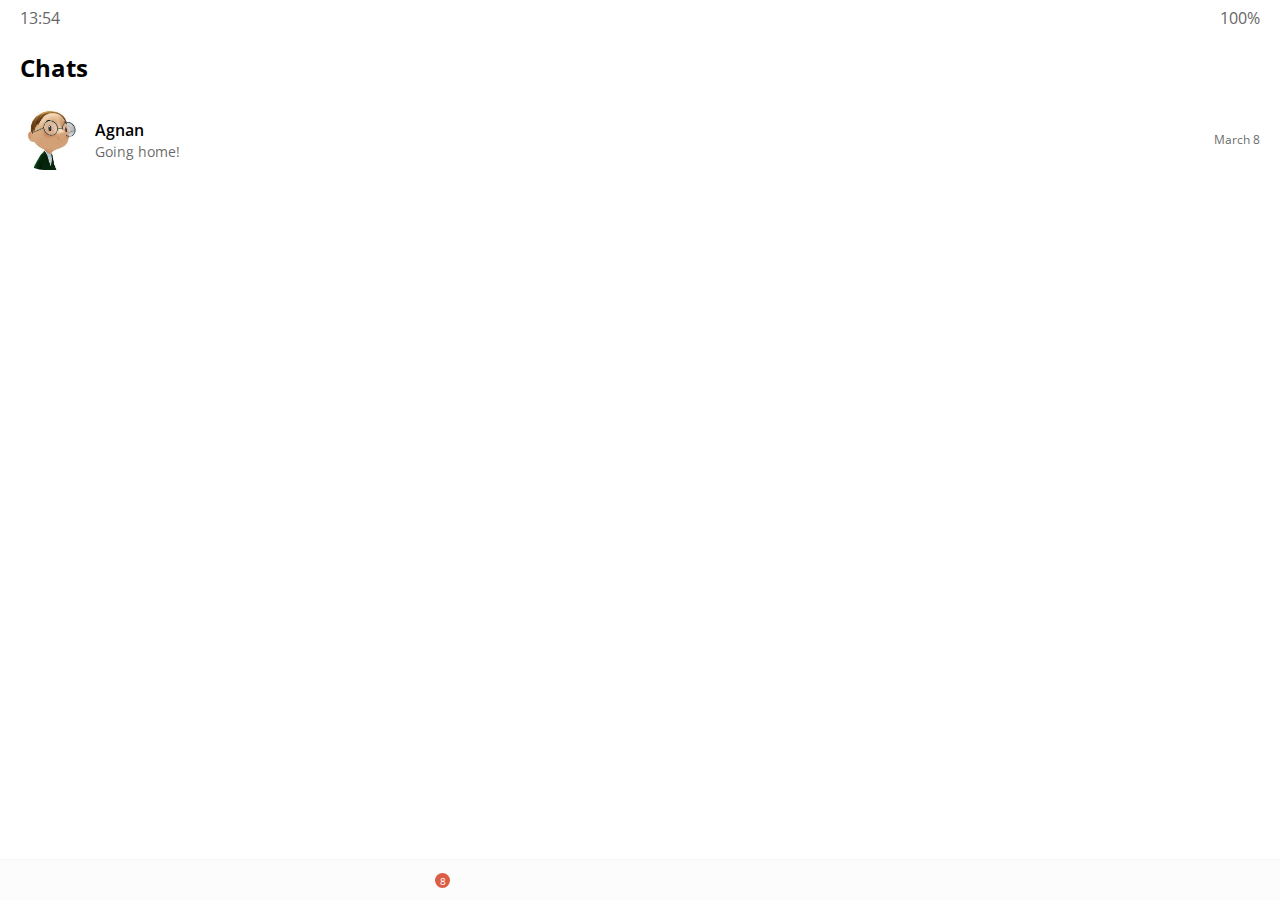
<file: index.html>
<!DOCTYPE html>
<html lang="en">
  <head>
    <meta charset="UTF-8" />
    <meta name="viewport" content="width=device-width, initial-scale=1.0" />
    <meta http-equiv="X-UA-Compatible" content="ie=edge" />
    <link
      rel="stylesheet"
      href="https://use.fontawesome.com/releases/v5.10.2/css/all.css"
      integrity="sha384-rtJEYb85SiYWgfpCr0jn174XgJTn4rptSOQsMroFBPQSGLdOC5IbubP6lJ35qoM9"
      crossorigin="anonymous"
    />
    <link rel="stylesheet" href="css/styles.css">
    <title>Chats | Kakao Clone</title>
  </head>
  <body>
    <div class="status-bar">
      <div class="status-bar__column">
        <span class="status-bar__clock">13:54</span>
      </div>
      <div class="status-bar__column">
        <i class="fas fa-clock"></i>
        <i class="fas fa-volume-mute"></i>
        <i class="fas fa-wifi"></i>
        <span class="status-bar__battery-level">100%</span>
        <i class="fas fa-battery-full"></i>
      </div>
    </div>
    <header class="header">
      <div class="header__header-column">
        <h1 class="header__title">Chats</h1>
      </div>
      <div class="header__header-column">
        <span class="header__icon">
          <i class="fas fa-search"></i>
        </span>
        <span class="header__icon">
          <i class="far fa-comment"></i>
        </span>
        <span class="header__icon">
          <i class="fas fa-cog"></i>
        </span>
      </div>
    </header>
    <main class="chats">
      <ul class="chats__list">
        <div class="chats__chat">
          
          <a href="chat.html">
            
              <li class="chats__chat friend friend--lg">
                  <div class="friend__column">
                    <img src="images/avatar-friend.jpg" class="m-avatar friend__avatar" />
                    <div class="friend__content">
                      <span class="friend__name">
                        Agnan
                      </span>
                      <span class="friend__bottom-text">
                        Going home!
                      </span>
                    </div>
                  </div>
                  <div class="friend__column">
                      <span class="chat__timestamp">
                        March 8
                      </span>
                  </div>
                </li>
          </a>
        </div>
      </ul>

    
    </main>
    <nav class="nav">
      <ul class="nav__list">
        <li class="nav__list-item">
          <a href="friends.html" class="nav__list-link">
            <i class="far fa-user"></i>
          </a>
        </li>
        <li class="nav__list-item">
          <a href="index.html" class="nav__list-link">
            <div class="nav__badge">8</div>
            <i class="fas fa-comment"></i>
          </a>
        </li>
        <li class="nav__list-item">
          <a href="find.html" class="nav__list-link">
            <i class="fas fa-search"></i>
          </a>
        </li>
        <li class="nav__list-item">
          <a href="more.html" class="nav__list-link">
            <i class="fas fa-ellipsis-h"></i>
          </a>
        </li>
      </ul>
    </nav>
  </body>
</html>
</file>
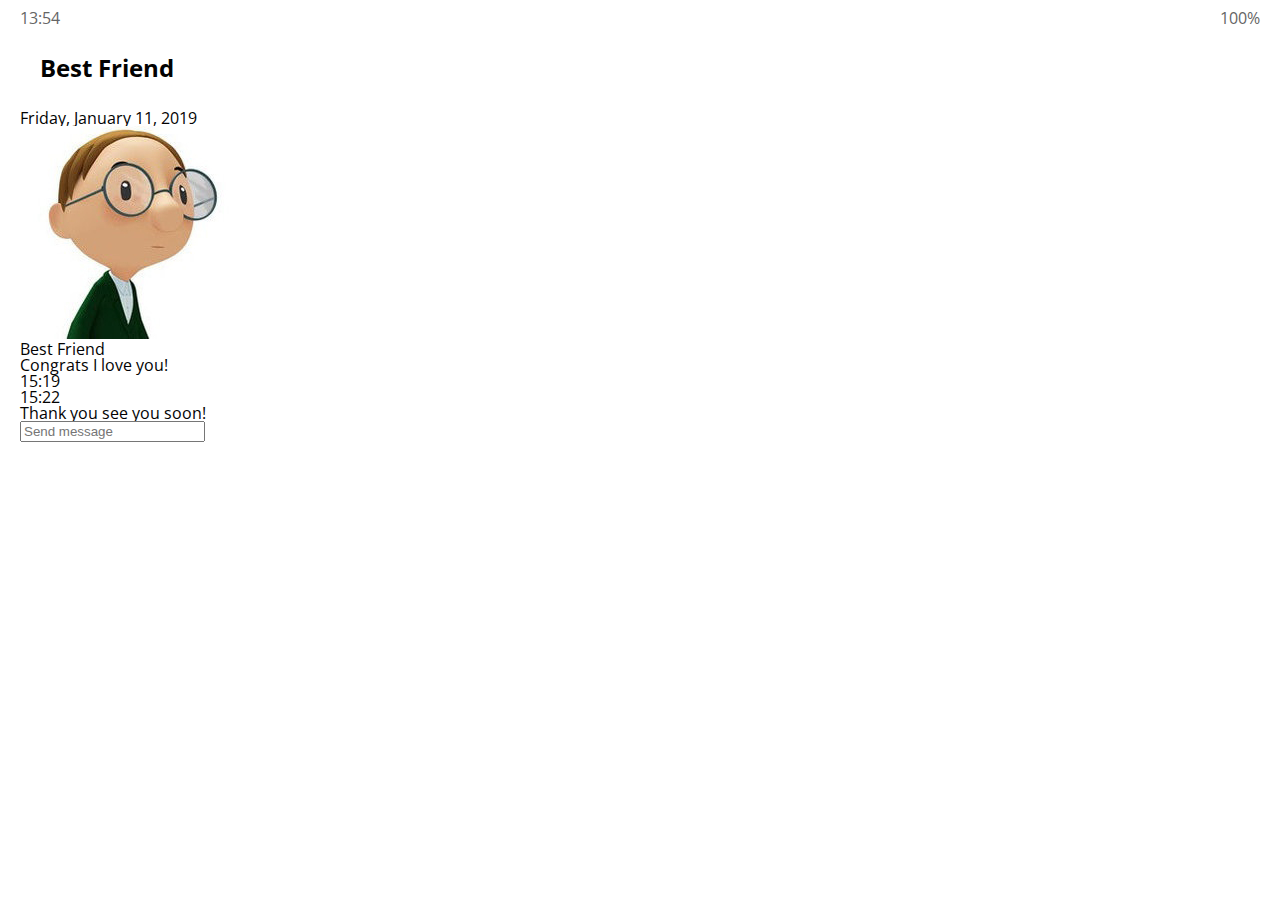
<file: chat.html>
<!DOCTYPE html>
<html lang="en">
  <head>
    <meta charset="UTF-8" />
    <meta name="viewport" content="width=device-width, initial-scale=1.0" />
    <meta http-equiv="X-UA-Compatible" content="ie=edge" />
    <link
      rel="stylesheet"
      href="https://use.fontawesome.com/releases/v5.10.2/css/all.css"
      integrity="sha384-rtJEYb85SiYWgfpCr0jn174XgJTn4rptSOQsMroFBPQSGLdOC5IbubP6lJ35qoM9"
      crossorigin="anonymous"
    />
    <link rel="stylesheet" href="css/styles.css">
    <title>Chatting | Kakao Clone</title>
  </head>
  <body>
    <div class="status-bar">
      <div class="status-bar__column">
        <span class="status-bar__clock">13:54</span>
      </div>
      <div class="status-bar__column">
        <i class="fas fa-clock"></i>
        <i class="fas fa-volume-mute"></i>
        <i class="fas fa-wifi"></i>
        <span class="status-bar__battery-level">100%</span>
        <i class="fas fa-battery-full"></i>
      </div>
    </div>
    <header class="header">
      <div class="header__header-column">
        <a href="index.html" class="header__back-btn">
          <i class="fas fa-arrow-left"></i>
        </a>
        <h1 class="header__title">Best Friend</h1>
      </div>
      <div class="header__header-column">
        <span class="header__icon">
          <i class="fas fa-search"></i>
        </span>
        <span class="header__icon">
          <i class="fas fa-bars"></i>
        </span>
      </div>
    </header>
    <main class="chat">
      <ul class="chat__messages">
        <span class="timestamp">Friday, January 11, 2019</span>
        <li class="incoming-message message">
          <img src="images/avatar-friend.jpg" class="g-avatar message__avatar" />
          <div class="message__content">
            <span class="message__author">Best Friend</span>
            <div class="message__bubble">
              Congrats I love you!
            </div>
          </div>
          <span class="message__timestamp">15:19</span>
        </li>
        <li class="incoming-message message">
          <span class="message__timestamp">15:22</span>
          <div class="message__content">
            <div class="message__bubble">
              Thank you see you soon!
            </div>
          </div>
        </li>
      </ul>
    </main>
    <div class="chat__write">
      <div class="chat__write-column">
        <i class="far fa-plus-square"></i>
      </div>
      <div class="chat__write-column">
        <input
          type="text"
          placeholder="Send message"
          class="chat__write-input"
        />
      </div>
      <div class="chat__write-column">
        <span class="chat__write-icon">
          <i class="far fa-smile-wink"></i>
        </span>
        <span class="chat__write-icon">
          <i class="fas fa-microphone"></i>
        </span>
      </div>
    </div>
  </body>
</html>
</file>
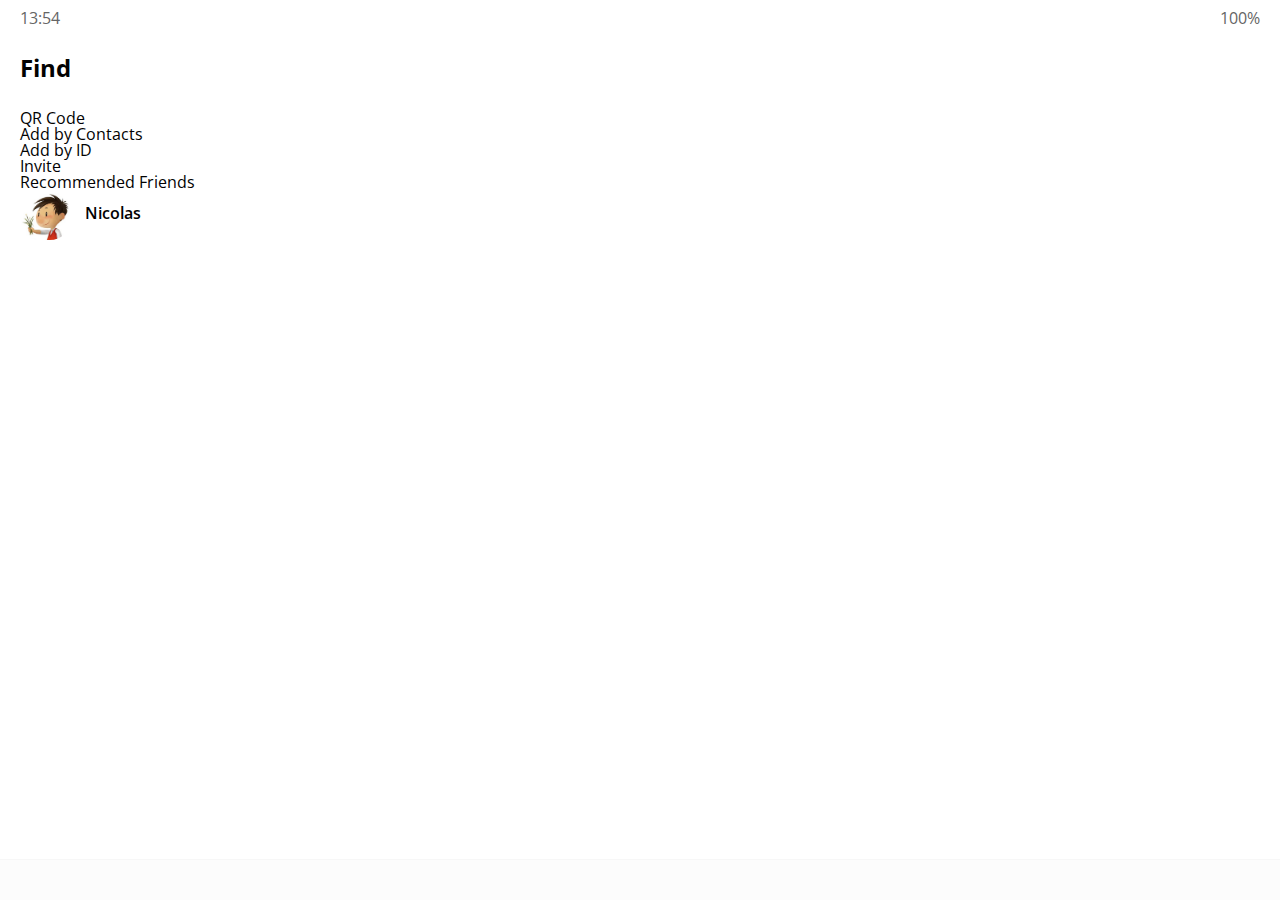
<file: find.html>
<!DOCTYPE html>
<html lang="en">
  <head>
    <meta charset="UTF-8" />
    <meta name="viewport" content="width=device-width, initial-scale=1.0" />
    <meta http-equiv="X-UA-Compatible" content="ie=edge" />
    <link
      rel="stylesheet"
      href="https://use.fontawesome.com/releases/v5.10.2/css/all.css"
      integrity="sha384-rtJEYb85SiYWgfpCr0jn174XgJTn4rptSOQsMroFBPQSGLdOC5IbubP6lJ35qoM9"
      crossorigin="anonymous"
    />
    <link rel="stylesheet" href="css/styles.css">
    <title>Find | Kakao Clone</title>
  </head>
  <body>
    <div class="status-bar">
      <div class="status-bar__column">
        <span class="status-bar__clock">13:54</span>
      </div>
      <div class="status-bar__column">
        <i class="fas fa-clock"></i>
        <i class="fas fa-volume-mute"></i>
        <i class="fas fa-wifi"></i>
        <span class="status-bar__battery-level">100%</span>
        <i class="fas fa-battery-full"></i>
      </div>
    </div>
    <header class="header">
      <div class="header__header-column">
        <h1 class="header__title">Find</h1>
      </div>
      <div class="header__header-column">
        <span class="header__icon">
          <i class="fas fa-search"></i>
        </span>
        <span class="header__icon">
          <i class="fas fa-cog"></i>
        </span>
      </div>
    </header>
    <main class="find">
      <header class="find__header">
        <ul class="find__header-list">
          <li class="find__header-btn header-btn">
            <span class="header-btn__icon">
              <i class="fas fa-qrcode fa-2x"></i>
            </span>
            <span class="header-btn__title">QR Code</span>
          </li>
          <li class="find__header-btn header-btn">
            <span class="header-btn__icon">
              <i class="fas fa-user-plus fa-2x"></i>
            </span>
            <span class="header-btn__title">Add by Contacts</span>
          </li>
          <li class="find__header-btn header-btn">
            <span class="header-btn__icon">
              <i class="fas fa-passport fa-2x"></i>
            </span>
            <span class="header-btn__title">Add by ID</span>
          </li>
          <li class="find__header-btn header-btn">
            <span class="header-btn__icon">
              <i class="far fa-envelope fa-2x"></i>
            </span>
            <span class="header-btn__title">Invite</span>
          </li>
        </ul>
      </header>
      <ul class="find__recommended">
        <h5 class="find__title">
          Recommended Friends
        </h5>
        <li class="find__friend friend">
          <div class="friend__column">
            <img src="images/avatar.jpg" class="friend__avatar" />
            <div class="friend__content">
              <span class="friend__name">
                Nicolas
              </span>
            </div>
          </div>
          <div class="friend__column">
            <div class="friends__add-btn">
              <i class="fas fa-user-plus"></i>
            </div>
          </div>
        </li>
      </ul>
    </main>
    <nav class="nav">
      <ul class="nav__list">
        <li class="nav__list-item">
          <a href="friends.html" class="nav__list-link">
            <i class="far fa-user"></i>
          </a>
        </li>
        <li class="nav__list-item">
          <a href="index.html" class="nav__list-link">
            <i class="far fa-comment"></i>
          </a>
        </li>
        <li class="nav__list-item">
          <a href="find.html" class="nav__list-link">
            <i class="fas fa-search"></i>
          </a>
        </li>
        <li class="nav__list-item">
          <a href="more.html" class="nav__list-link">
            <i class="fas fa-ellipsis-h"></i
          ></a>
        </li>
      </ul>
    </nav>
  </body>
</html>
</file>
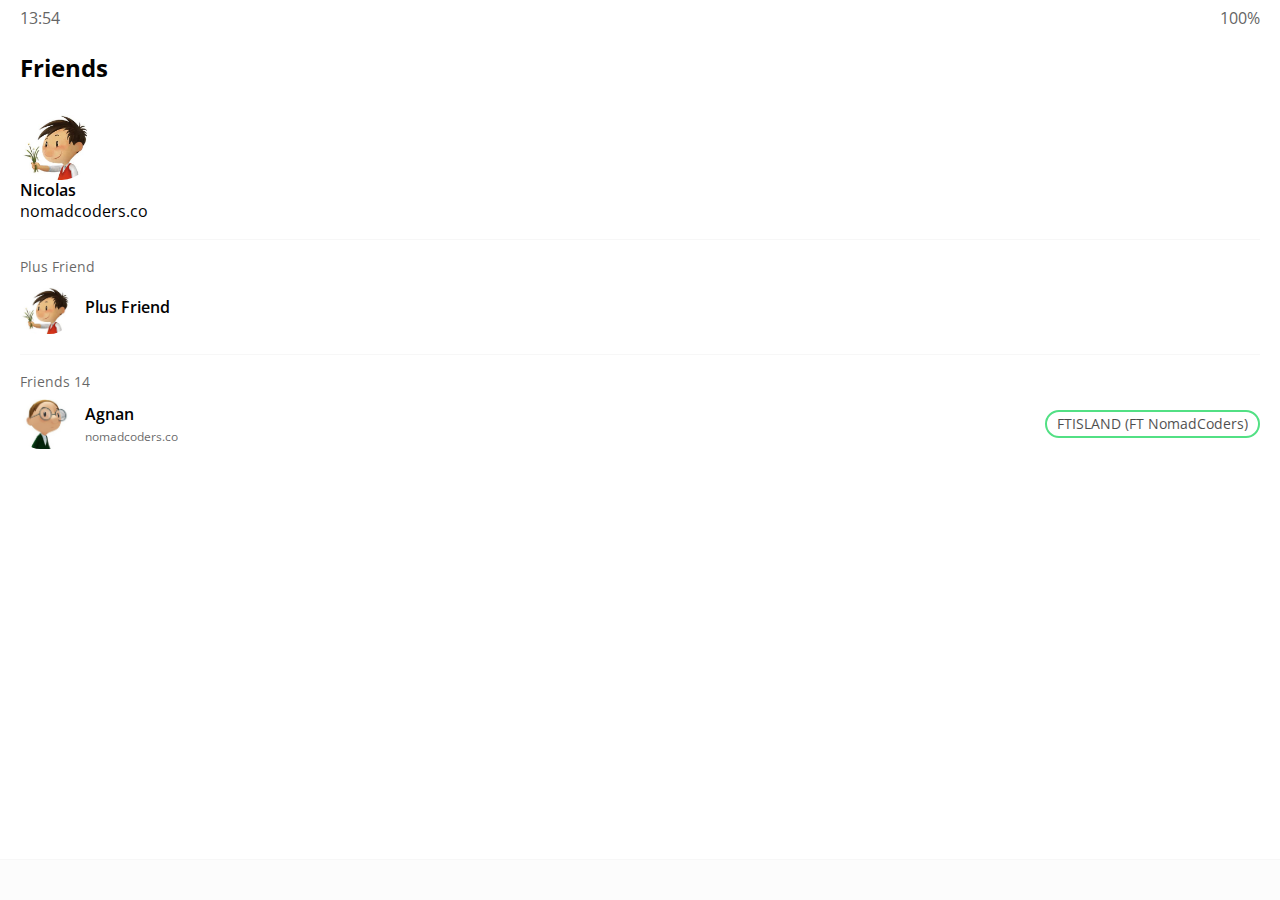
<file: friends.html>
<!DOCTYPE html>
<html lang="en">
  <head>
    <meta charset="UTF-8" />
    <meta name="viewport" content="width=device-width, initial-scale=1.0" />
    <meta http-equiv="X-UA-Compatible" content="ie=edge" />
    <link
      rel="stylesheet"
      href="https://use.fontawesome.com/releases/v5.10.2/css/all.css"
      integrity="sha384-rtJEYb85SiYWgfpCr0jn174XgJTn4rptSOQsMroFBPQSGLdOC5IbubP6lJ35qoM9"
      crossorigin="anonymous"
    />
    <link rel="stylesheet" href="css/styles.css">
    <title>Friends | Kakao Clone</title>
  </head>
  <body>
    <div class="status-bar">
      <div class="status-bar__column">
        <span class="status-bar__clock">13:54</span>
      </div>
      <div class="status-bar__column">
        <i class="fas fa-clock"></i>
        <i class="fas fa-volume-mute"></i>
        <i class="fas fa-wifi"></i>
        <span class="status-bar__battery-level">100%</span>
        <i class="fas fa-battery-full"></i>
      </div>
    </div>
    <header class="header">
      <div class="header__header-column">
        <h1 class="header__title">Friends</h1>
      </div>
      <div class="header__header-column">
        <span class="header__icon">
          <i class="fas fa-search"></i>
        </span>
        <span class="header__icon">
          <i class="fas fa-cog"></i>
        </span>
      </div>
    </header>
    <main class="friends">
      <header class="friends__header">
        <div class="friends__friend friend">
          <div class="friends__column">
            <img src="images/avatar.jpg" class="g-avatar friend__avatar" />
            <div class="friend__content">
              <span class="friend__name">
                Nicolas
              </span>
              <span class="friends__status">
                nomadcoders.co
              </span>
            </div>
          </div>
        </div>
      </header>
      <div class="friends__plus">
        <h5 class="friends__title">Plus Friend</h5>
        <div class="friends__friend friend">
          <div class="friend__column">
            <img src="images/avatar.jpg" class="friend__avatar" />
            <div class="friend__content">
              <span class="friend__name">
                Plus Friend
              </span>
            </div>
          </div>
        </div>
      </div>
      <ul class="friends__list">
        <h5 class="friends__title">Friends 14</h5>
        <li class="friends__friend friend">
          <div class="friend__column">
            <img src="images/avatar-friend.jpg" class="friend__avatar" />
            <div class="friend__content">
              <span class="friend__name">
                Agnan
              </span>
              <span class="friend__status">
                nomadcoders.co
              </span>
            </div>
          </div>
          <div class="friend__column">
            <div class="friends__now-listening">
              <span>FTISLAND (FT NomadCoders)
              <i class="fas fa-play"></i>
            </span>
            </div>
          </div>
        </li>
      </ul>
    </main>
    <nav class="nav">
      <ul class="nav__list">
        <li class="nav__list-item">
          <a href="friends.html" class="nav__list-link">
            <i class="fas fa-user"></i>
          </a>
        </li>
        <li class="nav__list-item">
          <a href="index.html" class="nav__list-link">
            <i class="far fa-comment"></i>
          </a>
        </li>
        <li class="nav__list-item">
          <a href="find.html" class="nav__list-link">
            <i class="fas fa-search"></i>
          </a>
        </li>
        <li class="nav__list-item">
          <a href="more.html" class="nav__list-link">
            <i class="fas fa-ellipsis-h"></i
          ></a>
        </li>
      </ul>
    </nav>
  </body>
</html>
</file>
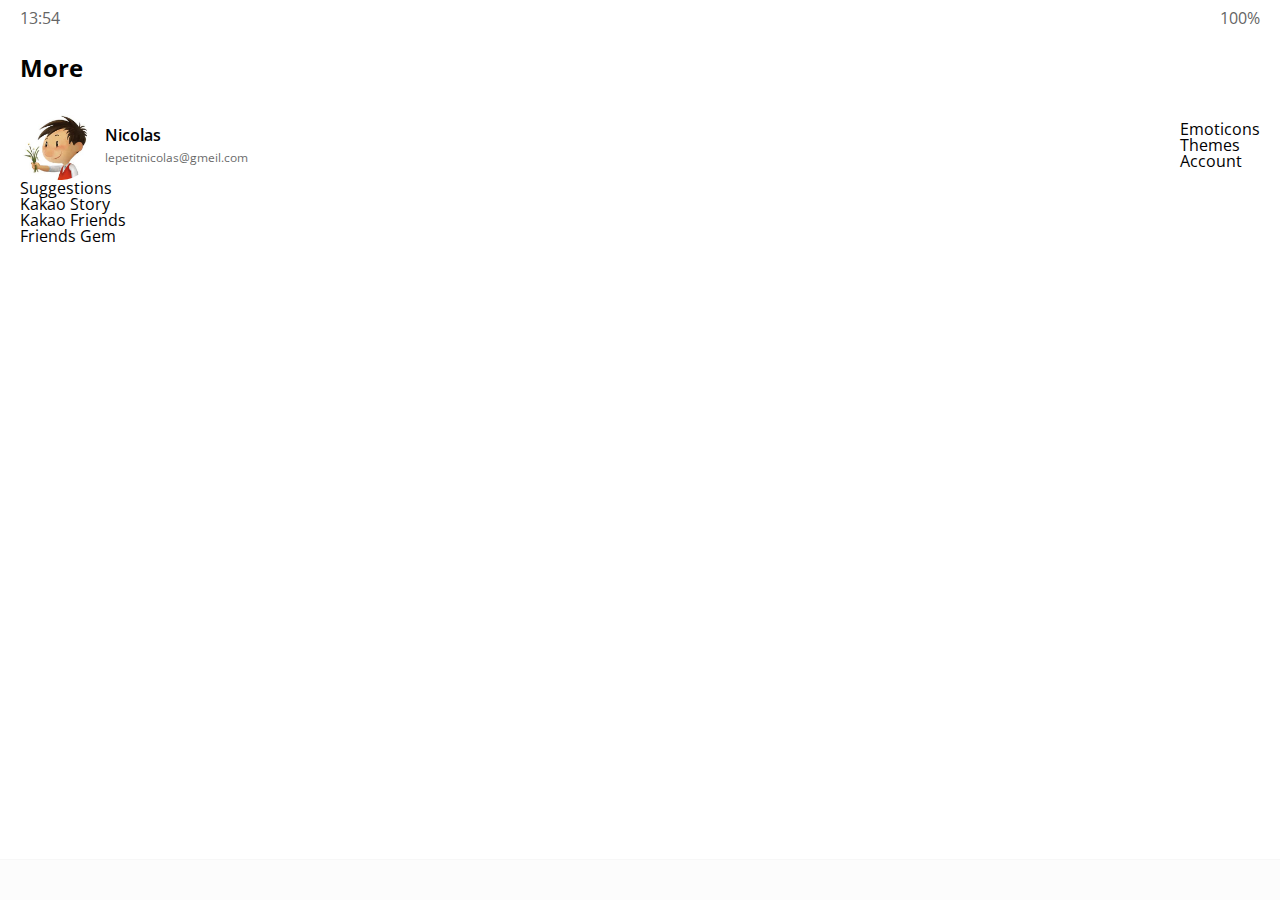
<file: more.html>
<!DOCTYPE html>
<html lang="en">
  <head>
    <meta charset="UTF-8" />
    <meta name="viewport" content="width=device-width, initial-scale=1.0" />
    <meta http-equiv="X-UA-Compatible" content="ie=edge" />
    <link
      rel="stylesheet"
      href="https://use.fontawesome.com/releases/v5.10.2/css/all.css"
      integrity="sha384-rtJEYb85SiYWgfpCr0jn174XgJTn4rptSOQsMroFBPQSGLdOC5IbubP6lJ35qoM9"
      crossorigin="anonymous"
    />
    <link rel="stylesheet" href="css/styles.css">
    <title>More | Kakao Clone</title>
  </head>
  <body>
    <div class="status-bar">
      <div class="status-bar__column">
        <span class="status-bar__clock">13:54</span>
      </div>
      <div class="status-bar__column">
        <i class="fas fa-clock"></i>
        <i class="fas fa-volume-mute"></i>
        <i class="fas fa-wifi"></i>
        <span class="status-bar__battery-level">100%</span>
        <i class="fas fa-battery-full"></i>
      </div>
    </div>
    <header class="header">
      <div class="header__header-column">
        <h1 class="header__title">More</h1>
      </div>
      <div class="header__header-column">
        <span class="header__icon">
          <i class="fas fa-search"></i>
        </span>
        <span class="header__icon">
          <i class="fas fa-qrcode"></i>
        </span>
        <span class="header__icon">
          <a href="settings.html">
            <i class="fas fa-cog"></i>
          </a>
        </span>
      </div>
    </header>
    <main class="more">
      <header class="more__header">
        <div class="friends__friend friend">
          <div class="friend__column">
            <img src="images/avatar.jpg" class="g-avatar friend__avatar" />
            <div class="friend__content">
              <span class="friend__name">
                Nicolas
              </span>
              <span class="friend__status">
                lepetitnicolas@gmeil.com
              </span>
            </div>
          </div>
          <div class="friend__column">
            <i class="far fa-comment-alt fa-2x"></i>
          </div>
          <ul class="more__btn-list">
            <li class="more__btn">
              <span class="more__btn-icon">
                <i class="far fa-smile fa-2x"></i>
              </span>
              <span class="more__btn-title">
                Emoticons
              </span>
            </li>
            <li class="more__btn">
              <span class="more__btn-icon">
                <i class="fas fa-brush fa-2x"></i>
              </span>
              <span class="more__btn-title">
                Themes
              </span>
            </li>
            <li class="more__btn">
              <span class="more__btn-icon">
                <i class="fab fa-kickstarter-k fa-2x"></i>
              </span>
              <span class="more__btn-title">
                Account
              </span>
            </li>
          </ul>
        </div>
      </header>
      <section class="more__suggestions">
        <h5 class="more__title">
          Suggestions
        </h5>
        <ul class="more__suggestions-list">
          <li class="more__suggestion suggestion">
            <span class="suggestions__icon">
              <i class="fas fa-quote-right fa-2x"></i>
            </span>
            <span class="suggestions__title">Kakao Story</span>
          </li>
          <li class="more__suggestion suggestion">
            <span class="suggestions__icon">
              <i class="fas fa-kiwi-bird fa-2x"></i>
            </span>
            <span class="suggestions__title">Kakao Friends</span>
          </li>
          <li class="more__suggestion suggestion">
            <span class="suggestions__icon">
              <i class="fas fa-gamepad fa-2x"></i>
            </span>
            <span class="suggestions__title">Friends Gem</span>
          </li>
        </ul>
      </section>
    </main>
    <nav class="nav">
      <ul class="nav__list">
        <li class="nav__list-item">
          <a href="friends.html" class="nav__list-link">
            <i class="far fa-user"></i>
          </a>
        </li>
        <li class="nav__list-item">
          <a href="index.html" class="nav__list-link">
            <i class="far fa-comment"></i>
          </a>
        </li>
        <li class="nav__list-item">
          <a href="find.html" class="nav__list-link">
            <i class="fas fa-search"></i>
          </a>
        </li>
        <li class="nav__list-item">
          <a href="more.html" class="nav__list-link">
            <i class="fas fa-ellipsis-h"></i
          ></a>
        </li>
      </ul>
    </nav>
  </body>
</html>
</file>
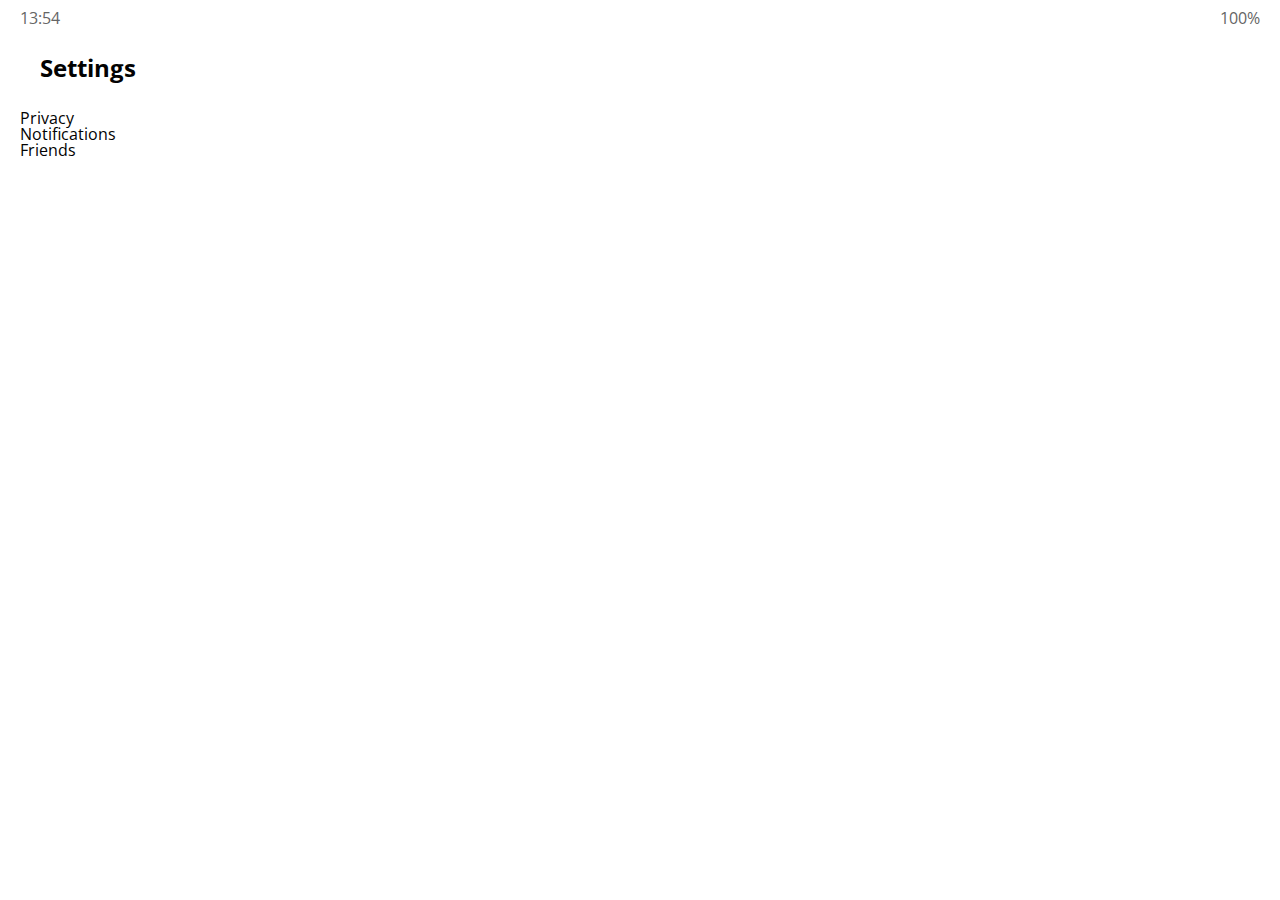
<file: settings.html>
<!DOCTYPE html>
<html lang="en">
  <head>
    <meta charset="UTF-8" />
    <meta name="viewport" content="width=device-width, initial-scale=1.0" />
    <meta http-equiv="X-UA-Compatible" content="ie=edge" />
    <link
      rel="stylesheet"
      href="https://use.fontawesome.com/releases/v5.10.2/css/all.css"
      integrity="sha384-rtJEYb85SiYWgfpCr0jn174XgJTn4rptSOQsMroFBPQSGLdOC5IbubP6lJ35qoM9"
      crossorigin="anonymous"
    />
    <link rel="stylesheet" href="css/styles.css">
    <title>Settings | Kakao Clone</title>
  </head>
  <body>
    <div class="status-bar">
      <div class="status-bar__column">
        <span class="status-bar__clock">13:54</span>
      </div>
      <div class="status-bar__column">
        <i class="fas fa-clock"></i>
        <i class="fas fa-volume-mute"></i>
        <i class="fas fa-wifi"></i>
        <span class="status-bar__battery-level">100%</span>
        <i class="fas fa-battery-full"></i>
      </div>
    </div>
    <header class="header">
      <div class="header__header-column">
        <a href="more.html" class="header__back-btn">
          <i class="fas fa-arrow-left"></i>
        </a>
        <h1 class="header__title">Settings</h1>
      </div>
      <div class="header__header-column">
        <span class="header__icon">
          <i class="fas fa-search"></i>
        </span>
      </div>
    </header>
    <main class="settings">
      <section class="settings__sections">
        <ul class="settings__list">
          <li class="settings__setting">
            <span class="settings__icon">
              <i class="fas fa-lock"></i>
            </span>
            <span class="settings__title">
              Privacy
            </span>
          </li>
          <li class="settings__setting">
            <span class="settings__icon">
              <i class="far fa-bell"></i>
            </span>
            <span class="settings__title">
              Notifications
            </span>
          </li>
          <li class="settings__setting">
            <span class="settings__icon">
              <i class="far fa-user"></i>
            </span>
            <span class="settings__title">
              Friends
            </span>
          </li>
        </ul>
      </section>
    </main>
  </body>
</html>
</file>
<file: css/styles.css>
@import url('https://fonts.googleapis.com/css?family=Open+Sans:400,700&display=swap');
@import "reset.css";
@import "status-bar.css";
@import "header.css";
@import "nav-bar.css";
@import "friend.css";
@import "friends.css";

* {
    box-sizing: border-box;
}

body {
    background-color: white;
    padding: 10px 20px;
    color: #020202;
    font-family: "Open Sans";
}

a {
    color: inherit;
    text-decoration: none;
}
</file>
